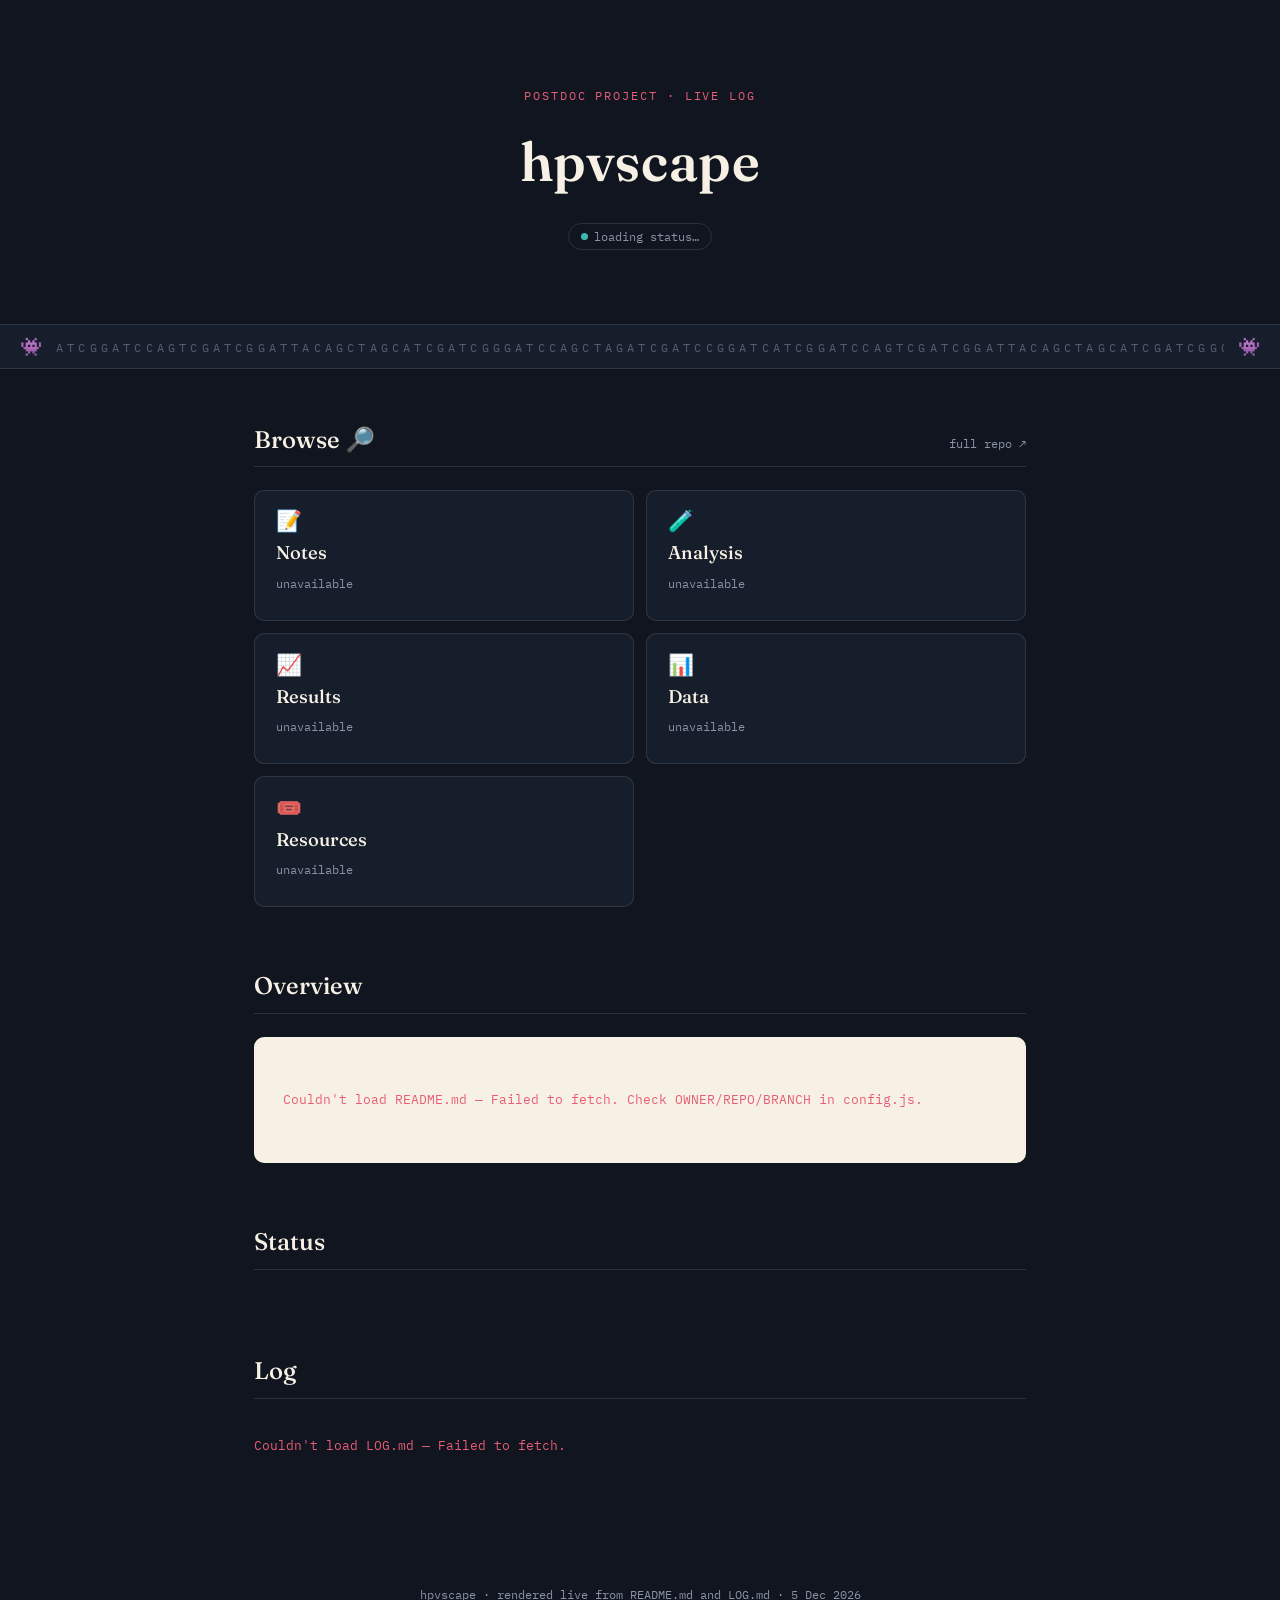
<file: docs/index.html>
<!DOCTYPE html>
<html lang="en">
<head>
<meta charset="UTF-8">
<meta name="viewport" content="width=device-width, initial-scale=1.0">
<title>hpvscape — project log</title>
<link rel="preconnect" href="https://fonts.googleapis.com">
<link rel="preconnect" href="https://fonts.gstatic.com" crossorigin>
<link href="https://fonts.googleapis.com/css2?family=Fraunces:ital,opsz,wght@0,9..144,300;0,9..144,500;0,9..144,600;1,9..144,500&family=IBM+Plex+Mono:wght@400;500;600&family=Inter:wght@400;500;600&display=swap" rel="stylesheet">
<link rel="stylesheet" href="style.css?v=2">
</head>
<body>

<div class="hero">
  <p class="eyebrow">Postdoc project · live log</p>
  <h1 class="title" id="proj-title">hpvscape</h1>
  <div class="status-pill"><span class="status-dot"></span><span id="status-text">loading status…</span></div>
</div>

<div class="ticker-wrap" aria-hidden="true">
  <span class="ticker-emoji">👾</span>
  <div class="ticker-scroll">
    <div class="ticker" id="ticker">ATCGGATCCAGTCGATCGGATTACAGCTAGCATCGATCGGGATCCAGCTAGATCGATCCGGATCATCGGATCCAGTCGATCGGATTACAGCTAGCATCGATCGGGATCCAGCTAGATCGATCCGGATC&nbsp;&nbsp;&nbsp;&nbsp;ATCGGATCCAGTCGATCGGATTACAGCTAGCATCGATCGGGATCCAGCTAGATCGATCCGGATCATCGGATCCAGTCGATCGGATTACAGCTAGCATCGATCGGGATCCAGCTAGATCGATCCGGATC</div>
  </div>
  <span class="ticker-emoji">👾</span>
</div>

<div class="section">
  <div class="section-head">
    <h2 class="section-title">Browse 🔎</h2>
    <a class="section-count" href="#" id="full-repo-link" target="_blank" rel="noopener">full repo ↗</a>
  </div>
  <div class="browse-grid" id="browse-grid">
    <p class="loading">Loading folders…</p>
  </div>
</div>

<div class="section">
  <div class="section-head">
    <h2 class="section-title">Overview</h2>
  </div>
  <div class="card">
    <div class="summary-grid" id="summary-grid">
      <p class="loading">Fetching README.md…</p>
    </div>
  </div>
</div>

<div class="section">
  <div class="section-head">
    <h2 class="section-title">Status</h2>
  </div>
  <div class="milestones" id="milestones">
    <p class="loading">Fetching milestones…</p>
  </div>
</div>

<div class="section">
  <div class="section-head">
    <h2 class="section-title">Log</h2>
    <span class="section-count" id="log-count"></span>
  </div>
  <div id="log-list">
    <p class="loading">Fetching LOG.md…</p>
  </div>
</div>

<footer id="footer">hpvscape · updated automatically from README.md and LOG.md</footer>

<script src="config.js?v=3"></script>
<script>

async function fetchText(path){
  const res = await fetch(RAW + path, {cache:"no-store"});
  if(!res.ok) throw new Error(path + " not found (" + res.status + ")");
  return res.text();
}

function renderReadme(md){
  // title
  const titleMatch = md.match(/^#\s+(.+)$/m);
  if(titleMatch) document.getElementById('proj-title').textContent = cleanLine(titleMatch[1]);

  // status pill
  const statusMatch = md.match(/\*\*Status:\*\*\s*(.+)/);
  document.getElementById('status-text').textContent = statusMatch ? cleanLine(statusMatch[1]) : 'status not set';

  // project summary block — reads the "**Abstract**" field
  const grid = document.getElementById('summary-grid');
  const summarySection = md.match(/##\s*(?:🎯\s*)?Project Summary([\s\S]*?)(?=\n##\s|$)/);
  const rows = [];
  if(summarySection){
    const block = summarySection[1];
    const fields = [['Abstract','Abstract']];
    fields.forEach(([label]) => {
      const re = new RegExp('\\*\\*' + label + ':?\\*\\*\\s*\\n?\\*?(.*?)(?=\\n\\*\\*|\\n##|$)','s');
      const m = block.match(re);
      const val = m ? cleanLine(m[1]) : '';
      rows.push({k:label, v: val && val.length > 2 ? val : null});
    });
  }
  if(rows.length && rows.some(r=>r.v)){
    grid.innerHTML = rows.map(r => `
      <div class="summary-row">
        <p class="k">${esc(r.k)}</p>
        <p class="v">${r.v ? esc(r.v) : '<span class="lede-empty">not filled in yet</span>'}</p>
      </div>`).join('');
  } else {
    grid.innerHTML = '<p class="loading">No Project Summary section found in README.md yet.</p>';
  }

  // milestones
  const msDiv = document.getElementById('milestones');
  const msMatches = [...md.matchAll(/-\s\[(.*?)\]\s*(.+)/g)];
  if(msMatches.length){
    msDiv.innerHTML = msMatches.map(m => {
      const mark = m[1].trim();
      const text = cleanLine(m[2]);
      let stateClass = '';
      let icon = '';
      if(mark.toLowerCase() === 'x'){
        stateClass = 'done';
      } else if(mark === '🟡' || mark.toLowerCase() === 'progress'){
        stateClass = 'progress';
        icon = '🟡';
      } else if(mark === '💚' || mark.toLowerCase() === 'completed'){
        stateClass = 'completed';
        icon = '💚';
      }
      return `<div class="milestone">
        <div class="m-box ${stateClass}">${icon}</div>
        <div class="m-text ${stateClass === 'done' ? 'done' : ''}">${esc(text) || '<span class="lede-empty">untitled milestone</span>'}</div>
      </div>`;
    }).join('');
  } else {
    msDiv.innerHTML = '<p class="loading">No milestones found — add checklist items under Current Status in README.md.</p>';
  }

  document.getElementById('full-repo-link').href = `https://github.com/${OWNER}/${REPO}`;
}

function renderLog(md){
  const list = document.getElementById('log-list');
  const countEl = document.getElementById('log-count');
  const withoutTemplate = md.split('<!--')[0];
  const entries = [...withoutTemplate.matchAll(/##\s*(?:📅\s*)?(\d{4}-\d{2}-\d{2})([\s\S]*?)(?=\n##\s|$)/g)];

  if(!entries.length){
    list.innerHTML = '<p class="loading">No dated entries yet — add one to LOG.md.</p>';
    countEl.textContent = '';
    return;
  }
  countEl.textContent = entries.length + (entries.length === 1 ? ' entry' : ' entries');

  list.innerHTML = entries.map(([, date, body]) => {
    const fields = ['Did','Found / thought','Next','Blockers'];
    const sections = fields.map(label => {
      const re = new RegExp('\\*\\*' + label.replace('/', '\\/') + ':?\\*\\*\\s*\\n([\\s\\S]*?)(?=\\n\\*\\*|$)');
      const m = body.match(re);
      if(!m) return '';
      const items = [...m[1].matchAll(/-\s*(.+)/g)].map(x => cleanLine(x[1])).filter(t => t.length > 0 && t !== 'none');
      if(!items.length) return '';
      return `<h4>${esc(label)}</h4><ul>${items.map(i => `<li>${esc(i)}</li>`).join('')}</ul>`;
    }).join('');
    return `<div class="log-entry">
      <div class="log-date">${esc(date)}</div>
      <div class="log-body">${sections || '<span class="empty-field">no details logged</span>'}</div>
    </div>`;
  }).join('');
}

async function renderBrowseCards(){
  const folders = [
    {path:'notes', label:'Notes', icon:'📝'},
    {path:'analysis', label:'Analysis', icon:'🧪'},
    {path:'results', label:'Results', icon:'📈'},
    {path:'data', label:'Data', icon:'📊'},
    {path:'resources', label:'Resources', icon:'🎟️'},
  ];
  const grid = document.getElementById('browse-grid');
  grid.innerHTML = folders.map(f => `
    <a class="browse-card" href="${f.path}.html">
      <span class="bc-icon">${f.icon}</span>
      <p class="bc-name">${esc(f.label)}</p>
      <p class="bc-count" id="count-${f.path}">loading…</p>
    </a>`).join('');

  for(const f of folders){
    try{
      const files = await fetchFolder(f.path);
      document.getElementById(`count-${f.path}`).textContent = files.length + (files.length === 1 ? ' item' : ' items');
    } catch(e){
      document.getElementById(`count-${f.path}`).textContent = 'unavailable';
    }
  }
}

async function init(){
  try {
    const readme = await fetchText('README.md');
    renderReadme(readme);
  } catch(e){
    document.getElementById('summary-grid').innerHTML = `<p class="error">Couldn't load README.md — ${esc(e.message)}. Check OWNER/REPO/BRANCH in config.js.</p>`;
    document.getElementById('milestones').innerHTML = '';
  }
  try {
    const log = await fetchText('LOG.md');
    renderLog(log);
  } catch(e){
    document.getElementById('log-list').innerHTML = `<p class="error">Couldn't load LOG.md — ${esc(e.message)}.</p>`;
  }
  await renderBrowseCards();
  document.getElementById('footer').textContent =
    `hpvscape · rendered live from README.md and LOG.md · ${new Date().toLocaleDateString('en-GB',{day:'numeric',month:'short',year:'numeric'})}`;
}
init();
</script>

</body>
</html>
</file>
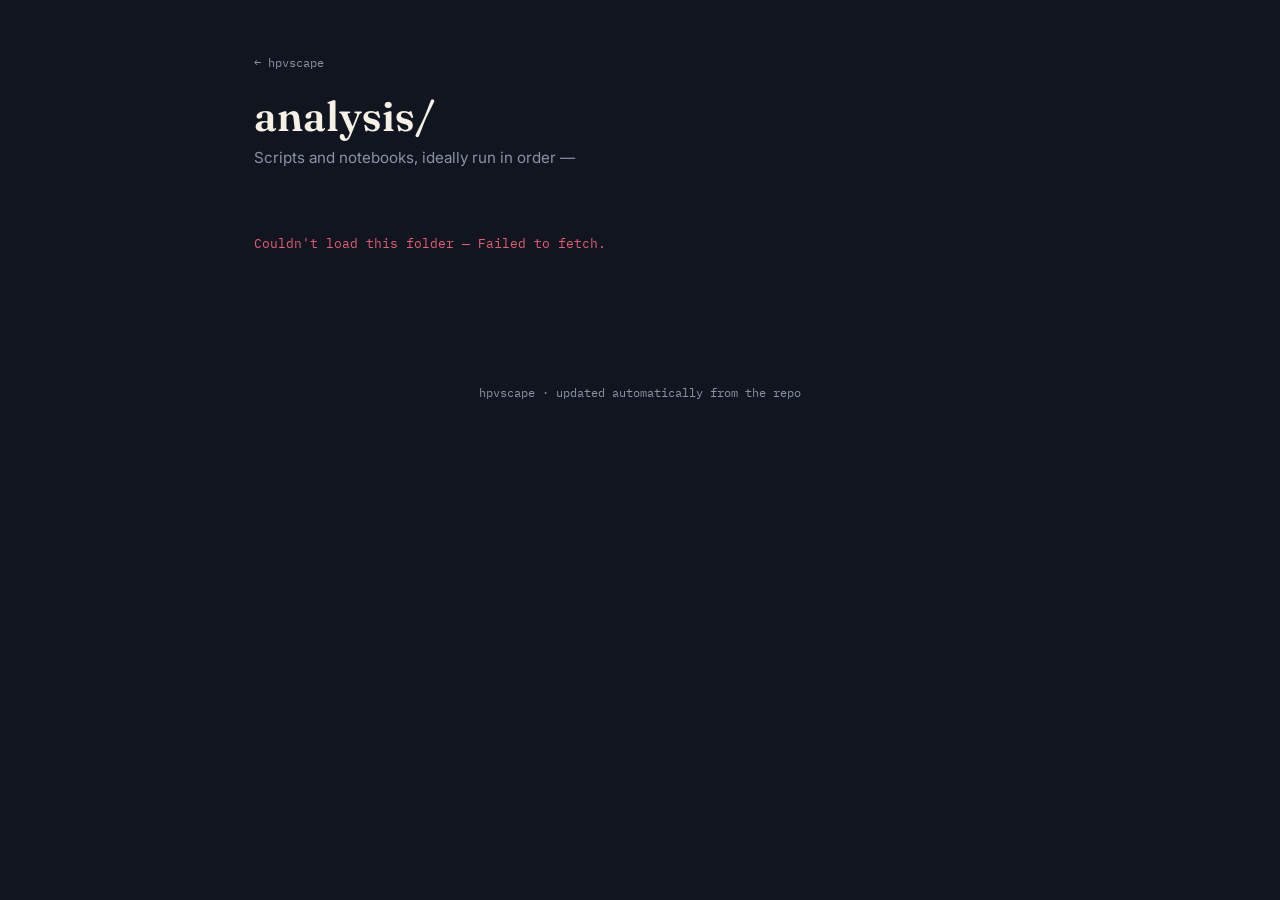
<file: docs/analysis.html>
<!DOCTYPE html>
<html lang="en">
<head>
<meta charset="UTF-8">
<meta name="viewport" content="width=device-width, initial-scale=1.0">
<title>analysis — hpvscape</title>
<link rel="preconnect" href="https://fonts.googleapis.com">
<link rel="preconnect" href="https://fonts.gstatic.com" crossorigin>
<link href="https://fonts.googleapis.com/css2?family=Fraunces:ital,opsz,wght@0,9..144,300;0,9..144,500;0,9..144,600;1,9..144,500&family=IBM+Plex+Mono:wght@400;500;600&family=Inter:wght@400;500;600&display=swap" rel="stylesheet">
<link rel="stylesheet" href="style.css?v=2">
</head>
<body>

<div class="subhero">
  <a class="breadcrumb" href="index.html">← hpvscape</a>
  <h1 class="subtitle" id="folder-title">analysis</h1>
  <p class="sub-desc">Scripts and notebooks, ideally run in order — <span id="file-count"></span></p>
</div>

<div class="section">
  <div id="table-wrap"><p class="loading">Fetching analysis/…</p></div>
</div>

<footer>hpvscape · updated automatically from the repo</footer>

<script src="config.js?v=2"></script>
<script src="folder.js?v=2" data-path="analysis" data-label="analysis/"></script>
</body>
</html>
</file>
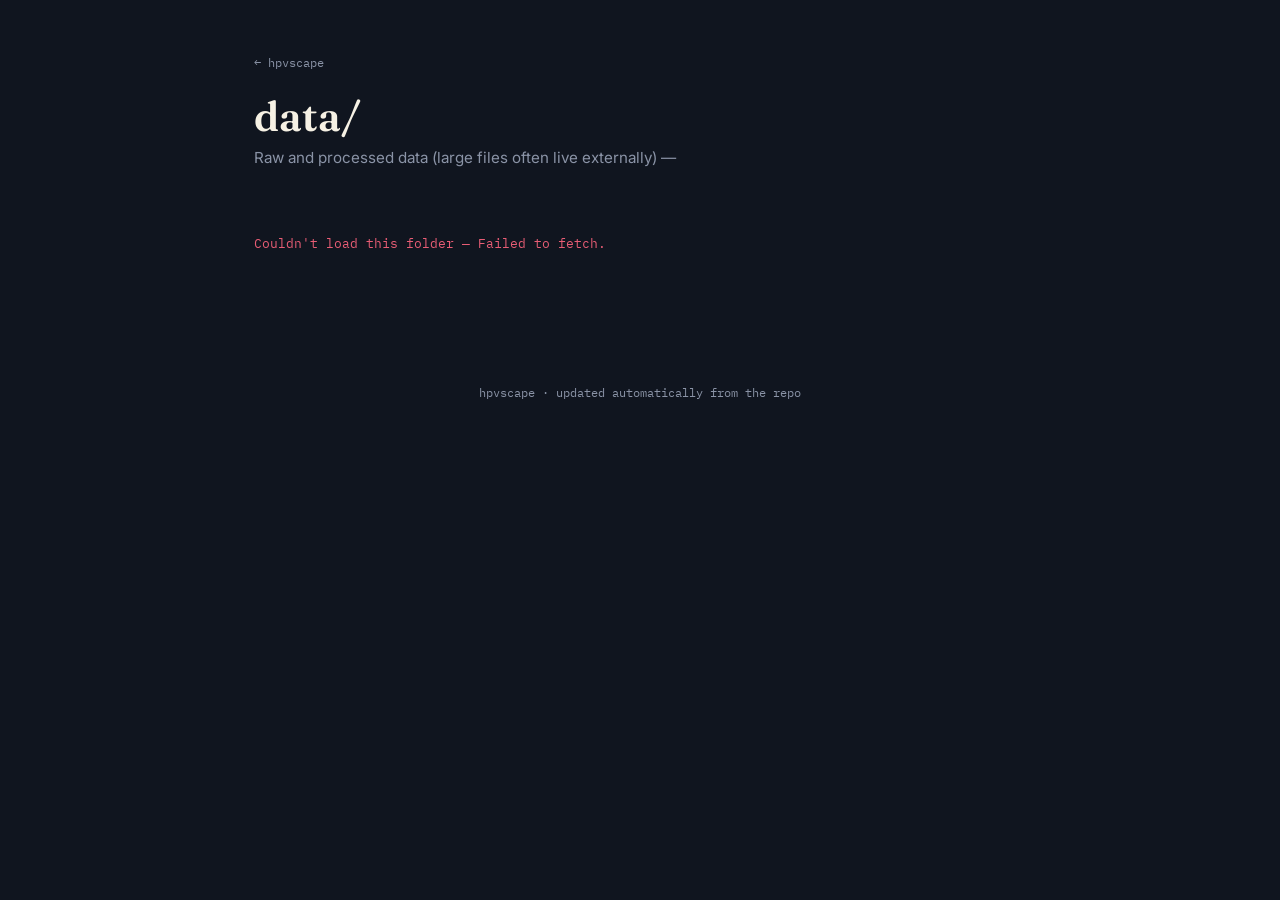
<file: docs/data.html>
<!DOCTYPE html>
<html lang="en">
<head>
<meta charset="UTF-8">
<meta name="viewport" content="width=device-width, initial-scale=1.0">
<title>data — hpvscape</title>
<link rel="preconnect" href="https://fonts.googleapis.com">
<link rel="preconnect" href="https://fonts.gstatic.com" crossorigin>
<link href="https://fonts.googleapis.com/css2?family=Fraunces:ital,opsz,wght@0,9..144,300;0,9..144,500;0,9..144,600;1,9..144,500&family=IBM+Plex+Mono:wght@400;500;600&family=Inter:wght@400;500;600&display=swap" rel="stylesheet">
<link rel="stylesheet" href="style.css?v=2">
</head>
<body>
 
<div class="subhero">
  <a class="breadcrumb" href="index.html">← hpvscape</a>
  <h1 class="subtitle" id="folder-title">data</h1>
  <p class="sub-desc">Raw and processed data (large files often live externally) — <span id="file-count"></span></p>
</div>
 
<div class="section">
  <div id="table-wrap"><p class="loading">Fetching data/…</p></div>
</div>
 
<footer>hpvscape · updated automatically from the repo</footer>
 
<script src="config.js?v=3"></script>
<script src="folder.js?v=2" data-path="data" data-label="data/"></script>
</body>
</html>
</file>
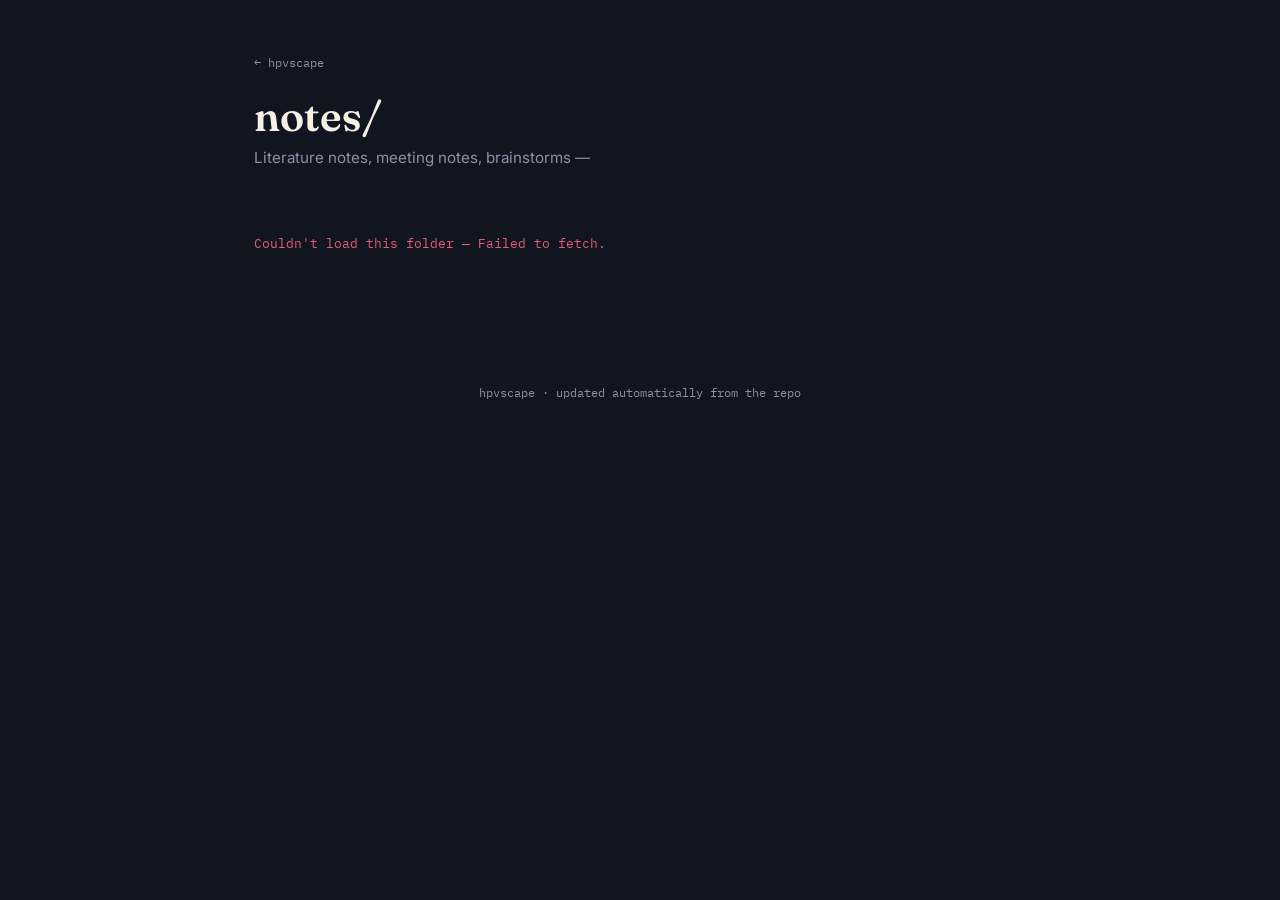
<file: docs/notes.html>
<!DOCTYPE html>
<html lang="en">
<head>
<meta charset="UTF-8">
<meta name="viewport" content="width=device-width, initial-scale=1.0">
<title>notes — hpvscape</title>
<link rel="preconnect" href="https://fonts.googleapis.com">
<link rel="preconnect" href="https://fonts.gstatic.com" crossorigin>
<link href="https://fonts.googleapis.com/css2?family=Fraunces:ital,opsz,wght@0,9..144,300;0,9..144,500;0,9..144,600;1,9..144,500&family=IBM+Plex+Mono:wght@400;500;600&family=Inter:wght@400;500;600&display=swap" rel="stylesheet">
<link rel="stylesheet" href="style.css?v=2">
</head>
<body>

<div class="subhero">
  <a class="breadcrumb" href="index.html">← hpvscape</a>
  <h1 class="subtitle" id="folder-title">notes</h1>
  <p class="sub-desc">Literature notes, meeting notes, brainstorms — <span id="file-count"></span></p>
</div>

<div class="section">
  <div id="table-wrap"><p class="loading">Fetching notes/…</p></div>
</div>

<footer>hpvscape · updated automatically from the repo</footer>

<script src="config.js?v=3"></script>
<script src="folder.js?v=2" data-path="notes" data-label="notes/"></script>
</body>
</html>
</file>
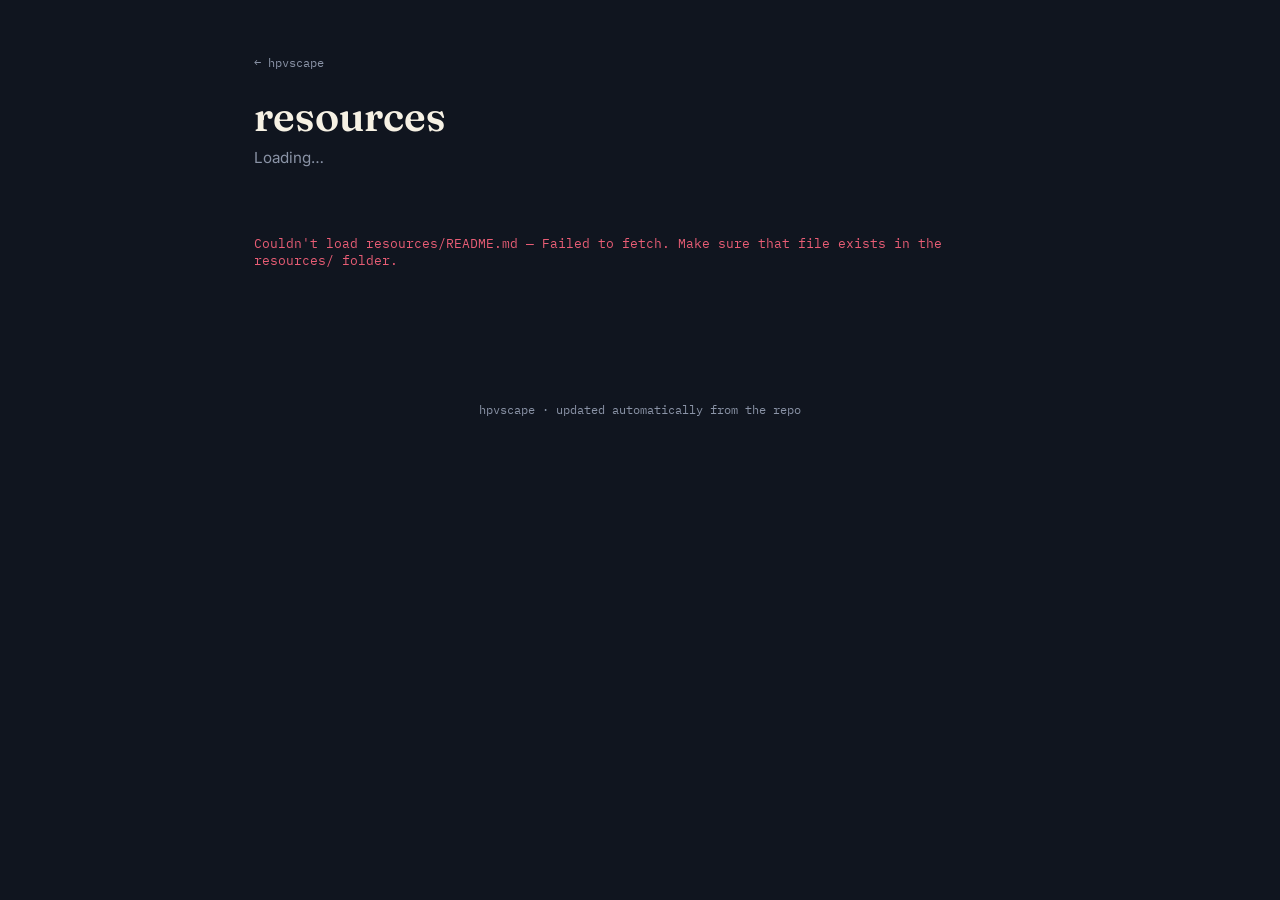
<file: docs/resources.html>
<!DOCTYPE html>
<html lang="en">
<head>
<meta charset="UTF-8">
<meta name="viewport" content="width=device-width, initial-scale=1.0">
<title>resources — hpvscape</title>
<link rel="preconnect" href="https://fonts.googleapis.com">
<link rel="preconnect" href="https://fonts.gstatic.com" crossorigin>
<link href="https://fonts.googleapis.com/css2?family=Fraunces:ital,opsz,wght@0,9..144,300;0,9..144,500;0,9..144,600;1,9..144,500&family=IBM+Plex+Mono:wght@400;500;600&family=Inter:wght@400;500;600&display=swap" rel="stylesheet">
<link rel="stylesheet" href="style.css?v=2">
</head>
<body>

<div class="subhero">
  <a class="breadcrumb" href="index.html">← hpvscape</a>
  <h1 class="subtitle" id="folder-title">resources</h1>
  <p class="sub-desc" id="sub-desc-text">Loading…</p>
</div>

<div class="section">
  <div id="tables-wrap"><p class="loading">Fetching resources/README.md…</p></div>
</div>

<footer>hpvscape · updated automatically from the repo</footer>

<script src="config.js?v=3"></script>
<script>
async function init(){
  try{
    const md = await fetchText('resources/README.md');

    // title (falls back to "resources" if none found)
    const titleMatch = md.match(/^#\s+(.+)$/m);
    if(titleMatch) document.getElementById('folder-title').textContent = cleanLine(titleMatch[1]);

    // description: first non-empty, non-table, non-heading line after the title
    const afterTitle = md.replace(/^#.*\n/, '');
    const descLine = afterTitle.split('\n').find(l => l.trim().length > 0 && !l.trim().startsWith('|') && !l.trim().startsWith('#'));
    document.getElementById('sub-desc-text').textContent = descLine ? cleanLine(descLine) : '';

    // render every markdown table found
    const tables = parseMarkdownTables(md);
    const wrap = document.getElementById('tables-wrap');
    if(!tables.length){
      wrap.innerHTML = '<p class="loading">No tables found in resources/README.md yet.</p>';
      return;
    }
    wrap.innerHTML = tables.map(t => `
      <div class="md-table-wrap card">
        <table class="md-table">
          <tr>${t.headers.map(h => `<th>${mdInline(h)}</th>`).join('')}</tr>
          ${t.rows.map(r => `<tr>${r.map(c => `<td>${mdInline(c)}</td>`).join('')}</tr>`).join('')}
        </table>
      </div>`).join('');
  } catch(e){
    document.getElementById('tables-wrap').innerHTML = `<p class="error">Couldn't load resources/README.md — ${esc(e.message)}. Make sure that file exists in the resources/ folder.</p>`;
  }
}
init();
</script>
</body>
</html>
</file>
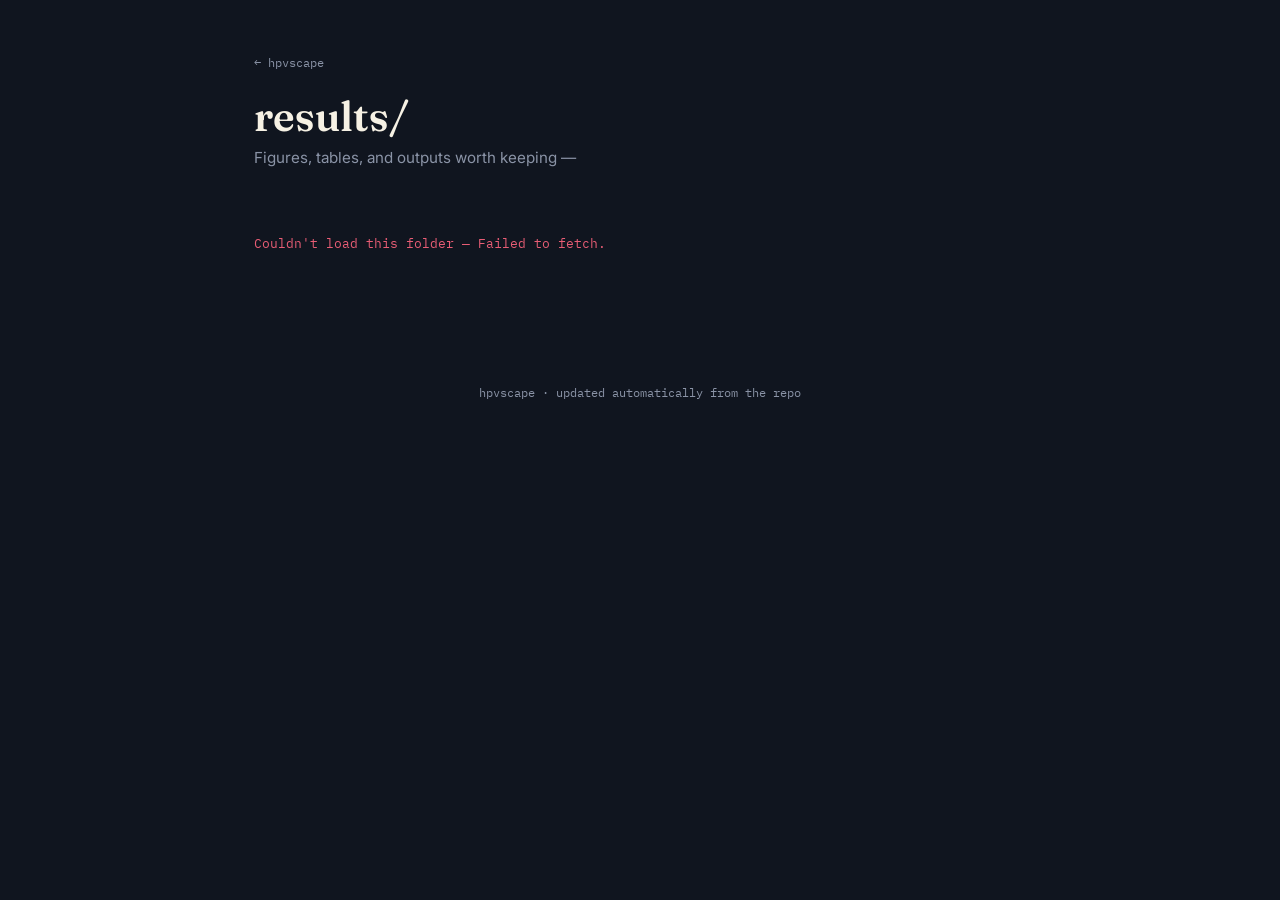
<file: docs/results.html>
<!DOCTYPE html>
<html lang="en">
<head>
<meta charset="UTF-8">
<meta name="viewport" content="width=device-width, initial-scale=1.0">
<title>results — hpvscape</title>
<link rel="preconnect" href="https://fonts.googleapis.com">
<link rel="preconnect" href="https://fonts.gstatic.com" crossorigin>
<link href="https://fonts.googleapis.com/css2?family=Fraunces:ital,opsz,wght@0,9..144,300;0,9..144,500;0,9..144,600;1,9..144,500&family=IBM+Plex+Mono:wght@400;500;600&family=Inter:wght@400;500;600&display=swap" rel="stylesheet">
<link rel="stylesheet" href="style.css?v=2">
</head>
<body>

<div class="subhero">
  <a class="breadcrumb" href="index.html">← hpvscape</a>
  <h1 class="subtitle" id="folder-title">results</h1>
  <p class="sub-desc">Figures, tables, and outputs worth keeping — <span id="file-count"></span></p>
</div>

<div class="section">
  <div id="table-wrap"><p class="loading">Fetching results/…</p></div>
</div>

<footer>hpvscape · updated automatically from the repo</footer>

<script src="config.js?v=2"></script>
<script src="folder.js?v=2" data-path="results" data-label="results/"></script>
</body>
</html>
</file>
<file: docs/style.css>
:root{
  --ink:#10151F;
  --ink-2:#161D2B;
  --paper:#F6F1E4;
  --paper-dim:#EFE8D6;
  --capsid:#E85D75;
  --strand:#3FB8AF;
  --muted:#8A93A6;
  --line: rgba(246,241,228,0.12);
  --text-ink: #1B2430;
}
*{box-sizing:border-box;}
html,body{margin:0;padding:0;background:var(--ink);}
body{
  font-family:'Inter',sans-serif;
  color:var(--paper);
  -webkit-font-smoothing:antialiased;
}
a{color:var(--strand);}
::selection{background:var(--capsid);color:var(--ink);}

/* ---- hero (homepage) ---- */
.hero{
  padding:5.5rem 1.5rem 3rem;
  max-width:820px;
  margin:0 auto;
  text-align:center;
}
.eyebrow{
  font-family:'IBM Plex Mono',monospace;
  font-size:12px;
  letter-spacing:0.16em;
  text-transform:uppercase;
  color:var(--capsid);
  margin:0 0 1.1rem;
}
h1.title{
  font-family:'Fraunces',serif;
  font-weight:600;
  font-size:clamp(2rem,5.5vw,3.4rem);
  line-height:1.5;
  margin:0 0 1.3rem;
  letter-spacing:0.01em;
}
.status-pill{
  display:inline-flex;
  align-items:center;
  gap:6px;
  font-family:'IBM Plex Mono',monospace;
  font-size:12px;
  color:var(--muted);
  border:1px solid var(--line);
  padding:5px 12px;
  border-radius:999px;
  margin-bottom:1.6rem;
}
.status-dot{width:7px;height:7px;border-radius:50%;background:var(--strand);}
.lede{
  font-family:'Fraunces',serif;
  font-style:italic;
  font-weight:400;
  font-size:1.2rem;
  line-height:1.55;
  color:var(--paper);
  opacity:0.92;
  max-width:620px;
  margin:0 auto;
}
.lede-empty{color:var(--muted);font-style:normal;font-size:0.95rem;font-family:'Inter',sans-serif;}

/* ---- subpage header ---- */
.subhero{
  padding:3.2rem 1.5rem 2.4rem;
  max-width:820px;
  margin:0 auto;
  text-align:left;
}
.breadcrumb{
  display:inline-flex;
  align-items:center;
  gap:6px;
  font-family:'IBM Plex Mono',monospace;
  font-size:12px;
  color:var(--muted);
  text-decoration:none;
  margin-bottom:1.4rem;
}
.breadcrumb:hover{color:var(--strand);}
h1.subtitle{
  font-family:'Fraunces',serif;
  font-weight:600;
  font-size:clamp(1.8rem,4.5vw,2.6rem);
  line-height:1.15;
  margin:0 0 0.5rem;
}
.sub-desc{
  font-family:'Inter',sans-serif;
  font-size:0.95rem;
  color:var(--muted);
  margin:0;
}

/* ---- ticker (signature element) ---- */
.ticker-wrap{
  display:flex;
  align-items:center;
  gap:14px;
  overflow:hidden;
  border-top:1px solid var(--line);
  border-bottom:1px solid var(--line);
  background:var(--ink-2);
  padding:11px 20px;
  margin-bottom:3.5rem;
}
.ticker-emoji{
  font-size:18px;
  flex-shrink:0;
  opacity:1;
}
.ticker-scroll{
  overflow:hidden;
  flex:1;
  white-space:nowrap;
}
.ticker{
  display:inline-block;
  font-family:'IBM Plex Mono',monospace;
  font-size:12px;
  letter-spacing:0.35em;
  color:var(--muted);
  opacity:0.55;
  animation:scroll 38s linear infinite;
}
@keyframes scroll{
  from{transform:translateX(0);}
  to{transform:translateX(-50%);}
}
@media (prefers-reduced-motion: reduce){
  .ticker{animation:none;}
}

/* ---- shared section shell ---- */
.section{
  max-width:820px;
  margin:0 auto;
  padding:0 1.5rem 4rem;
}
.section-head{
  display:flex;
  align-items:baseline;
  justify-content:space-between;
  margin-bottom:1.4rem;
  border-bottom:1px solid var(--line);
  padding-bottom:0.8rem;
}
.section-title{
  font-family:'Fraunces',serif;
  font-weight:500;
  font-size:1.5rem;
  margin:0;
}
.section-count{
  font-family:'IBM Plex Mono',monospace;
  font-size:12px;
  color:var(--muted);
  text-decoration:none;
}
.section-count:hover{color:var(--strand);}

/* ---- summary card ---- */
.card{
  background:var(--paper);
  color:var(--text-ink);
  border-radius:10px;
  padding:1.6rem 1.8rem;
}
.summary-grid{display:grid;gap:1.1rem;}
.summary-row .k{
  font-family:'IBM Plex Mono',monospace;
  font-size:11px;
  text-transform:uppercase;
  letter-spacing:0.08em;
  color:var(--capsid);
  margin:0 0 0.3rem;
}
.summary-row .v{margin:0;font-size:0.98rem;line-height:1.6;color:var(--text-ink);}

/* ---- milestones ---- */
.milestones{display:flex;flex-direction:column;gap:0;}
.milestone{
  display:flex;
  align-items:flex-start;
  gap:12px;
  padding:0.85rem 0;
  border-bottom:1px solid var(--line);
  font-size:0.95rem;
}
.milestone:last-child{border-bottom:none;}
.m-box{
  width:16px;height:16px;
  border-radius:4px;
  border:1.5px solid var(--muted);
  margin-top:2px;
  flex-shrink:0;
  display:flex;
  align-items:center;
  justify-content:center;
  font-size:10px;
  line-height:1;
}
.m-box.done{background:var(--strand);border-color:var(--strand);}
.m-box.progress{border-color:#E8B84B;}
.m-text.done{color:var(--muted);text-decoration:line-through;text-decoration-color:var(--muted);}

/* ---- log timeline ---- */
.log-entry{
  display:grid;
  grid-template-columns:110px 1fr;
  gap:1.4rem;
  padding:1.6rem 0;
  border-bottom:1px solid var(--line);
}
.log-entry:first-child{padding-top:0;}
.log-date{
  font-family:'IBM Plex Mono',monospace;
  font-size:12px;
  color:var(--ink);
  background:var(--paper);
  border-radius:5px;
  padding:5px 9px;
  height:fit-content;
  text-align:center;
  letter-spacing:0.02em;
}
.log-body h4{
  font-family:'IBM Plex Mono',monospace;
  font-size:11px;
  text-transform:uppercase;
  letter-spacing:0.08em;
  color:var(--capsid);
  margin:0 0 0.35rem;
}
.log-body ul{margin:0 0 1rem;padding-left:1.15rem;}
.log-body ul:last-child{margin-bottom:0;}
.log-body li{margin-bottom:0.3rem;font-size:0.93rem;line-height:1.55;color:var(--paper);}
.log-body .empty-field{color:var(--muted);font-style:italic;font-size:0.88rem;}

/* ---- browse cards (homepage -> subpages) ---- */
.browse-grid{
  display:grid;
  grid-template-columns:repeat(2,1fr);
  gap:12px;
}
.browse-card{
  display:block;
  background:var(--ink-2);
  border:1px solid var(--line);
  border-radius:10px;
  padding:1.1rem 1.3rem;
  text-decoration:none;
  color:var(--paper);
  transition:border-color .15s ease;
}
.browse-card:hover{border-color:var(--strand);}
.browse-card .bc-icon{font-size:1.3rem;margin-bottom:0.5rem;display:block;}
.browse-card .bc-name{
  font-family:'Fraunces',serif;
  font-size:1.15rem;
  font-weight:500;
  margin:0 0 0.2rem;
}
.browse-card .bc-count{
  font-family:'IBM Plex Mono',monospace;
  font-size:11.5px;
  color:var(--muted);
}
@media (max-width:560px){
  .browse-grid{grid-template-columns:1fr;}
}

/* ---- folder file table (subpages) ---- */
table.folder-table{
  width:100%;
  border-collapse:collapse;
  font-size:0.92rem;
}
table.folder-table th{
  text-align:left;
  font-family:'IBM Plex Mono',monospace;
  font-size:11px;
  text-transform:uppercase;
  letter-spacing:0.06em;
  color:var(--capsid);
  font-weight:400;
  padding:0 0 10px;
  border-bottom:1px solid var(--line);
}
table.folder-table td{
  padding:11px 0;
  border-bottom:1px solid var(--line);
  color:var(--text-ink);
  vertical-align:middle;
}
table.folder-table tr:last-child td{border-bottom:none;}
table.folder-table td.name{display:flex;align-items:center;gap:8px;}
table.folder-table .ftype{
  font-family:'IBM Plex Mono',monospace;
  font-size:11px;
  color:#6b7385;
}
table.folder-table a.fname{color:var(--text-ink);text-decoration:none;font-weight:500;}
table.folder-table a.fname:hover{color:var(--capsid);}
table.folder-table .empty-row td{color:#6b7385;font-style:italic;}

/* ---- markdown-rendered tables (e.g. resources page) ---- */
.md-table-wrap{margin-bottom:1.6rem;}
.md-table-wrap:last-child{margin-bottom:0;}
table.md-table{
  width:100%;
  border-collapse:collapse;
  font-size:0.92rem;
}
table.md-table th{
  text-align:left;
  font-family:'IBM Plex Mono',monospace;
  font-size:11px;
  text-transform:uppercase;
  letter-spacing:0.06em;
  color:var(--capsid);
  font-weight:400;
  padding:0 12px 10px 0;
  border-bottom:1px solid var(--line);
}
table.md-table td{
  padding:11px 12px 11px 0;
  border-bottom:1px solid var(--line);
  color:var(--text-ink);
  vertical-align:middle;
}
table.md-table tr:last-child td{border-bottom:none;}
table.md-table a{color:var(--capsid);text-decoration:none;font-weight:500;}
table.md-table a:hover{text-decoration:underline;}

/* ---- state / footer ---- */
.loading, .error{
  font-family:'IBM Plex Mono',monospace;
  font-size:13px;
  color:var(--muted);
  padding:1rem 0;
}
.error{color:var(--capsid);}
footer{
  text-align:center;
  padding:2.5rem 1.5rem 3.5rem;
  font-family:'IBM Plex Mono',monospace;
  font-size:11.5px;
  color:var(--muted);
}

@media (max-width:600px){
  .log-entry{grid-template-columns:1fr;gap:0.6rem;}
  .log-date{width:fit-content;}
  .hero{padding:3.5rem 1.25rem 2.5rem;}
}
</file>
